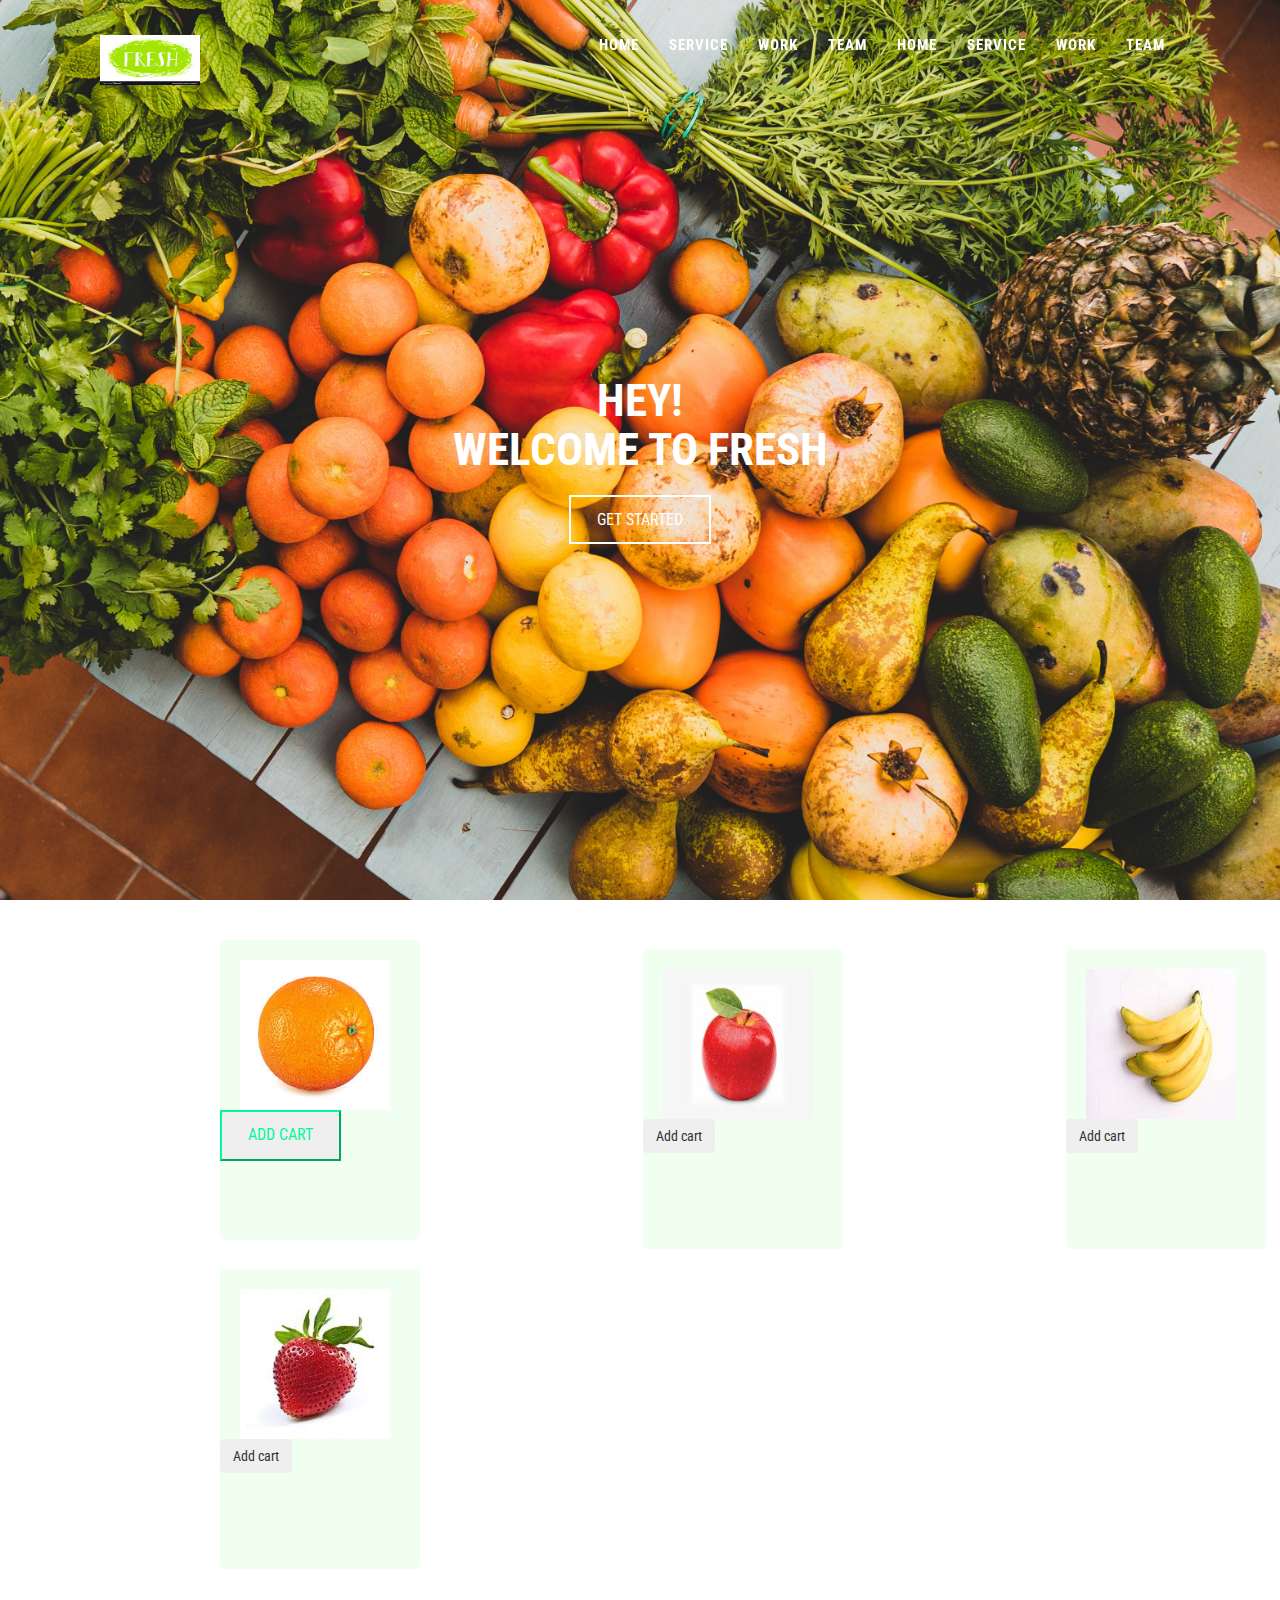
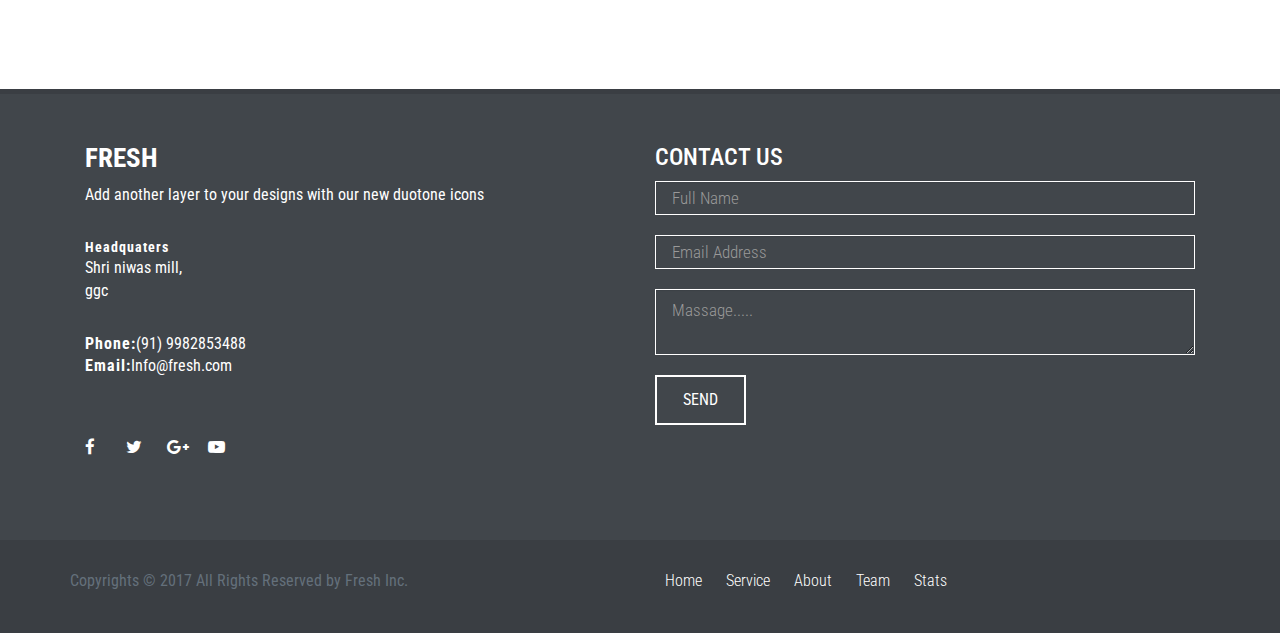
<file: index.html>
<!-- @format -->

<!DOCTYPE html>
<html lang="en">
  <head>
    <meta charset="UTF-8" />
    <meta http-equiv="X-UA-Compatible" content="IE=edge" />
    <meta name="viewport" content="width=device-width, initial-scale=1.0" />

    <!--tittle-->
    <title>Fresh</title>
    <!--Short logo-->
    <link rel="shortcut icon" href="image/home.jpg.docx" />
    <!--google font-->
    <link rel="preconnect" href="https://fonts.gstatic.com" />
    <link
      href="https://fonts.googleapis.com/css2?family=Roboto+Condensed&display=swap"
      rel="stylesheet"
    />
    <!--fontawesome-->
    <link rel="stylesheet" href="style/font awesome/css/font-awesome.min.css" />

    <!--bootstrap css-->
    <link rel="stylesheet" href="style/bootstrap/bootstrap.min.css" />

    <!--animation-->
    <link rel="stylesheet" href="style/animate/7.1 animate.css.css" />

    <!--owl carousel css-->
    <link rel="stylesheet" href="style/owl/3.1 owl.carousel.min.css.css" />
    <link rel="stylesheet" href="style/owl/3.3 owl.theme.default.min.css.css" />

    <!--style-->
    <link rel="stylesheet" href="style/style.css" />

    <!--responsive Css-->
    <link rel="stylesheet" href="style/responsive.css" />
  </head>

  <body>
    <header>
      <nav class="navbar navbar-fixed-top" role="navigation">
        <div class="container-fluid">
          <div class="fresh-nav-wrapper">
            <div class="navbar-header">
              <button
                type="button"
                class="navbar-toggle collapsed"
                data-toggle="collapse"
                data-target="#fresh-menu"
              >
                <span class="sr-only">Toggle navigation</span>
                <span class="icon-bar"></span>
                <span class="icon-bar"></span>
                <span class="icon-bar"></span>
              </button>

              <a class="navbar-brand" href="#home">
                <img
                  src="image/short logo.jfif"
                  alt="logo"
                  style="height: 50px; width: 100px"
                />
              </a>
            </div>

            <div class="collapse navbar-collapse" id="fresh-menu">
              <ul class="nav navbar-nav">
                <li><a href="#home">Home</a></li>
                <li><a href="#service">Service</a></li>
                <li><a href="#work">Work</a></li>
                <li><a href="#team">Team</a></li>
                <li><a href="#home">Home</a></li>
                <li><a href="#service">Service</a></li>
                <li><a href="#work">Work</a></li>
                <li><a href="#team">Team</a></li>
              </ul>
            </div>
          </div>
        </div>
      </nav>
    </header>

    <!--Home-->
    <section id="Home">
      <div id="home-cover" class="bg-parallax animated fadeIn">
        <div id="home-content-box">
          <div id="home-content-box-inner" class="text-center">
            <div id="home-heading" class="animated zoomIn">
              <h3>
                Hey! <br />
                Welcome to Fresh
              </h3>
            </div>

            <div id="home-btn" class="animated zoomIn">
              <a
                class="btn btn-lg btn-general btn-white"
                href="master.html"
                role="button"
                tittle="view our work"
              >
                Get Started</a
              >
            </div>
          </div>
        </div>
      </div>
    </section>

    <br />

    <!--Product-->
    <div class="fruits">
      <div class="container1 block">
        <img src="image/orange.jfif" />
        <button class="btn-general btn-blue">Add cart</button>
      </div>
      <div class="container2 block">
        <img src="image/apple.jfif" />
        <button class="btn btn success">Add cart</button>
      </div>
      <div class="container3 block">
        <img src="image/banana.jfif" />
        <button class="btn btn success">Add cart</button>
      </div>
      <div class="container4 block">
        <img src="image/stawberry.jfif" />
        <button class="btn btn success">Add cart</button>
      </div>
    </div>

    <br /><br />
    <br /><br />
    <br /><br />

    <footer>
      <div id="contact">
        <div class="container">
          <div class="column">
            <div class="col-md-6">
              <div id="contact-left">
                <h3>Fresh</h3>
                <p style="justify-content: center">
                  Add another layer to your designs with our new duotone icons
                </p>

                <div id="contact-info">
                  <address>
                    <strong>Headquaters</strong><br />
                    <p>
                      Shri niwas mill,<br />
                      ggc
                    </p>
                  </address>

                  <div id="phone-email">
                    <p>
                      <strong>Phone:</strong><span>(91) 9982853488</span><br />
                      <strong>Email:</strong><span>Info@fresh.com</span>
                    </p>
                  </div>
                </div>
                <br />
                <ul class="social-list">
                  <li>
                    <a href="#" class="social-icon icon-white"
                      ><i class="fa fa-facebook"></i>
                    </a>
                  </li>
                  <li>
                    <a href="#" class="social-icon icon-white"
                      ><i class="fa fa-twitter"></i>
                    </a>
                  </li>
                  <li>
                    <a href="#" class="social-icon icon-white"
                      ><i class="fa fa-google-plus"></i>
                    </a>
                  </li>

                  <li>
                    <a href="#" class="social-icon icon-white"
                      ><i class="fa fa-youtube-play"></i>
                    </a>
                  </li>
                </ul>
              </div>
            </div>
          </div>

          <div class="col-md-6">
            <div id="contact-right">
              <h3 style="color: #fff">Contact Us</h3>
              <form action="#">
                <input
                  type="text"
                  name="full-name"
                  placeholder="Full Name"
                  class="form-control"
                />
                <input
                  type="text"
                  name="email"
                  placeholder="Email Address"
                  class="form-control"
                />
                <textarea
                  row="5"
                  name="Massage"
                  placeholder="Massage....."
                  class="form-control"
                ></textarea>

                <div id="send-btn">
                  <a
                    class="btn btn-lg btn-general btn-white"
                    href="#"
                    role="button"
                    >Send</a
                  >
                </div>
              </form>
            </div>
          </div>
        </div>
      </div>

      <div id="footer-bottom">
        <div class="container">
          <div class="row">
            <div class="col-md-6">
              <div id="footer-copyrights">
                <p>Copyrights &copy; 2017 All Rights Reserved by Fresh Inc.</p>
              </div>
            </div>
            <div class="col-md-6">
              <div id="footer-menu">
                <ul>
                  <li><a href="#Home">Home</a></li>
                  <li><a href="#Service">Service</a></li>
                  <li><a href="#About">About</a></li>
                  <li><a href="#Team">Team</a></li>
                  <li><a href="#Stats">Stats</a></li>
                </ul>
              </div>
            </div>
          </div>
        </div>
      </div>
    </footer>

    <!--jquery-->
    <script src="Js/jquery.js"></script>
    <!--bootstrap js-->
    <script src="Js/bootstrap/bootstrap.min.js"></script>
    <!--wow Js-->
    <script src="Js/wow/6.1 wow.min.js.js"></script>
    <!--counter-->
    <script src="Js/counter/4.1%20jquery.waypoints.min.js.js"></script>
    <script src="Js/counter/4.2%20jquery.counterup.min.js.js"></script>
    <!--owl-->
    <script src="Js/owl/3.2 owl.carousel.min.js.js"></script>

    <!--js-->
    <script src="Js/custom.js"></script>
  </body>
</html>
</file>
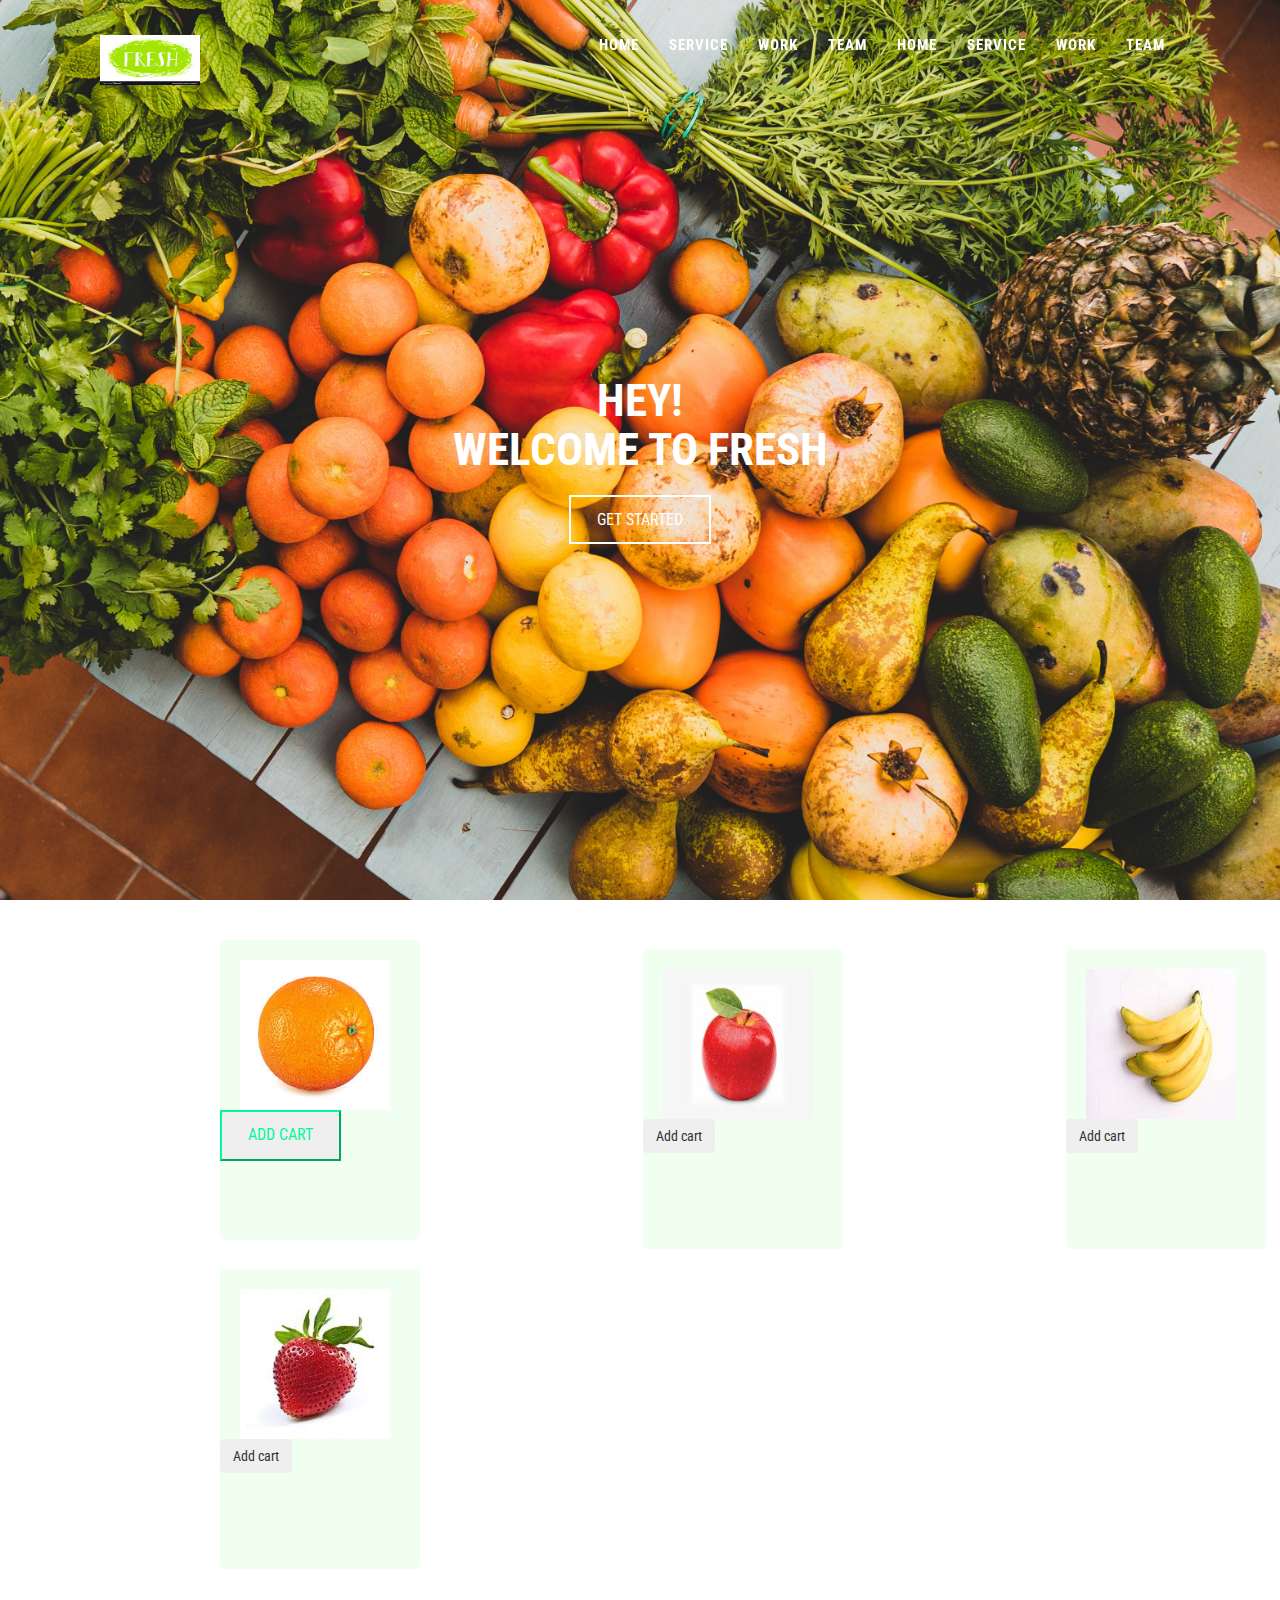
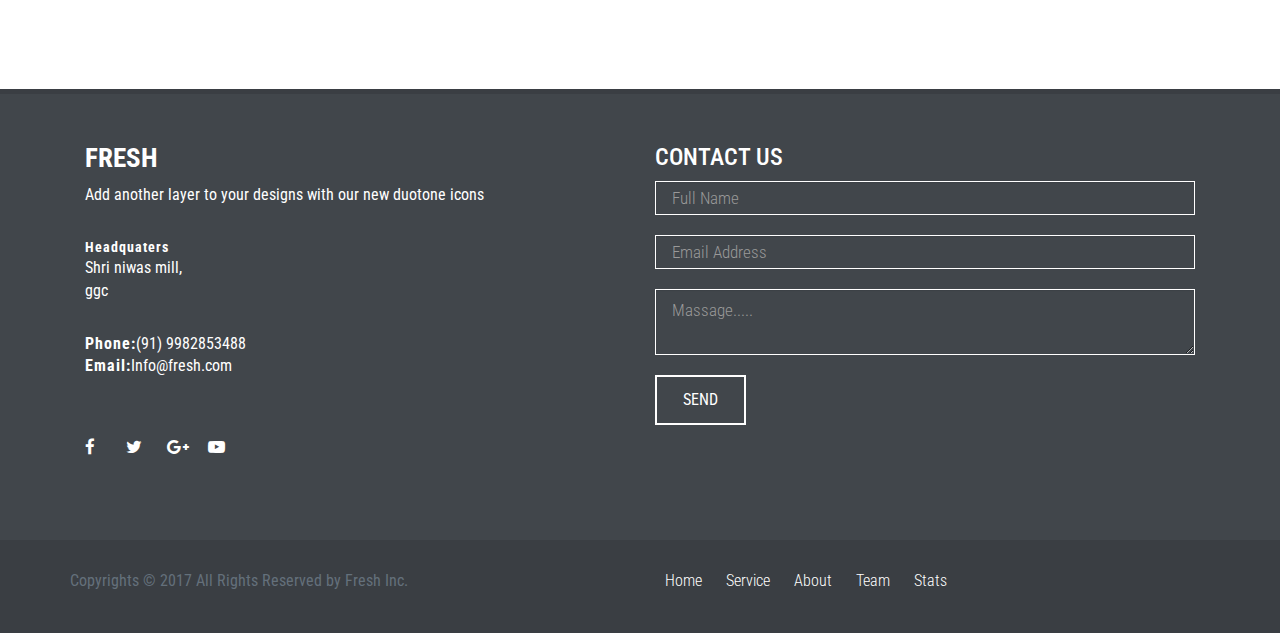
<file: web1/index.html>
<!-- @format -->

<!DOCTYPE html>
<html lang="en">
  <head>
    <meta charset="UTF-8" />
    <meta http-equiv="X-UA-Compatible" content="IE=edge" />
    <meta name="viewport" content="width=device-width, initial-scale=1.0" />

    <!--tittle-->
    <title>Fresh</title>
    <!--Short logo-->
    <link rel="shortcut icon" href="image/home.jpg.docx" />
    <!--google font-->
    <link rel="preconnect" href="https://fonts.gstatic.com" />
    <link
      href="https://fonts.googleapis.com/css2?family=Roboto+Condensed&display=swap"
      rel="stylesheet"
    />
    <!--fontawesome-->
    <link rel="stylesheet" href="style/font awesome/css/font-awesome.min.css" />

    <!--bootstrap css-->
    <link rel="stylesheet" href="style/bootstrap/bootstrap.min.css" />

    <!--animation-->
    <link rel="stylesheet" href="style/animate/7.1 animate.css.css" />

    <!--owl carousel css-->
    <link rel="stylesheet" href="style/owl/3.1 owl.carousel.min.css.css" />
    <link rel="stylesheet" href="style/owl/3.3 owl.theme.default.min.css.css" />

    <!--style-->
    <link rel="stylesheet" href="style/style.css" />

    <!--responsive Css-->
    <link rel="stylesheet" href="style/responsive.css" />
  </head>

  <body>
    <header>
      <nav class="navbar navbar-fixed-top" role="navigation">
        <div class="container-fluid">
          <div class="fresh-nav-wrapper">
            <div class="navbar-header">
              <button
                type="button"
                class="navbar-toggle collapsed"
                data-toggle="collapse"
                data-target="#fresh-menu"
              >
                <span class="sr-only">Toggle navigation</span>
                <span class="icon-bar"></span>
                <span class="icon-bar"></span>
                <span class="icon-bar"></span>
              </button>

              <a class="navbar-brand" href="#home">
                <img
                  src="image/short logo.jfif"
                  alt="logo"
                  style="height: 50px; width: 100px"
                />
              </a>
            </div>

            <div class="collapse navbar-collapse" id="fresh-menu">
              <ul class="nav navbar-nav">
                <li><a href="#home">Home</a></li>
                <li><a href="#service">Service</a></li>
                <li><a href="#work">Work</a></li>
                <li><a href="#team">Team</a></li>
                <li><a href="#home">Home</a></li>
                <li><a href="#service">Service</a></li>
                <li><a href="#work">Work</a></li>
                <li><a href="#team">Team</a></li>
              </ul>
            </div>
          </div>
        </div>
      </nav>
    </header>

    <!--Home-->
    <section id="Home">
      <div id="home-cover" class="bg-parallax animated fadeIn">
        <div id="home-content-box">
          <div id="home-content-box-inner" class="text-center">
            <div id="home-heading" class="animated zoomIn">
              <h3>
                Hey! <br />
                Welcome to Fresh
              </h3>
            </div>

            <div id="home-btn" class="animated zoomIn">
              <a
                class="btn btn-lg btn-general btn-white"
                href="../project/master.html"
                role="button"
                tittle="view our work"
              >
                Get Started</a
              >
            </div>
          </div>
        </div>
      </div>
    </section>

    <br />

    <!--Product-->
    <div class="fruits">
      <div class="container1 block">
        <img src="image/orange.jfif" />
        <button class="btn-general btn-blue">Add cart</button>
      </div>
      <div class="container2 block">
        <img src="image/apple.jfif" />
        <button class="btn btn success">Add cart</button>
      </div>
      <div class="container3 block">
        <img src="image/banana.jfif" />
        <button class="btn btn success">Add cart</button>
      </div>
      <div class="container4 block">
        <img src="image/stawberry.jfif" />
        <button class="btn btn success">Add cart</button>
      </div>
    </div>

    <br /><br />
    <br /><br />
    <br /><br />

    <footer>
      <div id="contact">
        <div class="container">
          <div class="column">
            <div class="col-md-6">
              <div id="contact-left">
                <h3>Fresh</h3>
                <p style="justify-content: center">
                  Add another layer to your designs with our new duotone icons
                </p>

                <div id="contact-info">
                  <address>
                    <strong>Headquaters</strong><br />
                    <p>
                      Shri niwas mill,<br />
                      ggc
                    </p>
                  </address>

                  <div id="phone-email">
                    <p>
                      <strong>Phone:</strong><span>(91) 9982853488</span><br />
                      <strong>Email:</strong><span>Info@fresh.com</span>
                    </p>
                  </div>
                </div>
                <br />
                <ul class="social-list">
                  <li>
                    <a href="#" class="social-icon icon-white"
                      ><i class="fa fa-facebook"></i>
                    </a>
                  </li>
                  <li>
                    <a href="#" class="social-icon icon-white"
                      ><i class="fa fa-twitter"></i>
                    </a>
                  </li>
                  <li>
                    <a href="#" class="social-icon icon-white"
                      ><i class="fa fa-google-plus"></i>
                    </a>
                  </li>

                  <li>
                    <a href="#" class="social-icon icon-white"
                      ><i class="fa fa-youtube-play"></i>
                    </a>
                  </li>
                </ul>
              </div>
            </div>
          </div>

          <div class="col-md-6">
            <div id="contact-right">
              <h3 style="color: #fff">Contact Us</h3>
              <form action="#">
                <input
                  type="text"
                  name="full-name"
                  placeholder="Full Name"
                  class="form-control"
                />
                <input
                  type="text"
                  name="email"
                  placeholder="Email Address"
                  class="form-control"
                />
                <textarea
                  row="5"
                  name="Massage"
                  placeholder="Massage....."
                  class="form-control"
                ></textarea>

                <div id="send-btn">
                  <a
                    class="btn btn-lg btn-general btn-white"
                    href="#"
                    role="button"
                    >Send</a
                  >
                </div>
              </form>
            </div>
          </div>
        </div>
      </div>

      <div id="footer-bottom">
        <div class="container">
          <div class="row">
            <div class="col-md-6">
              <div id="footer-copyrights">
                <p>Copyrights &copy; 2017 All Rights Reserved by Fresh Inc.</p>
              </div>
            </div>
            <div class="col-md-6">
              <div id="footer-menu">
                <ul>
                  <li><a href="#Home">Home</a></li>
                  <li><a href="#Service">Service</a></li>
                  <li><a href="#About">About</a></li>
                  <li><a href="#Team">Team</a></li>
                  <li><a href="#Stats">Stats</a></li>
                </ul>
              </div>
            </div>
          </div>
        </div>
      </div>
    </footer>

    <!--jquery-->
    <script src="Js/jquery.js"></script>
    <!--bootstrap js-->
    <script src="Js/bootstrap/bootstrap.min.js"></script>
    <!--wow Js-->
    <script src="Js/wow/6.1 wow.min.js.js"></script>
    <!--counter-->
    <script src="Js/counter/4.1%20jquery.waypoints.min.js.js"></script>
    <script src="Js/counter/4.2%20jquery.counterup.min.js.js"></script>
    <!--owl-->
    <script src="Js/owl/3.2 owl.carousel.min.js.js"></script>

    <!--js-->
    <script src="Js/custom.js"></script>
  </body>
</html>
</file>
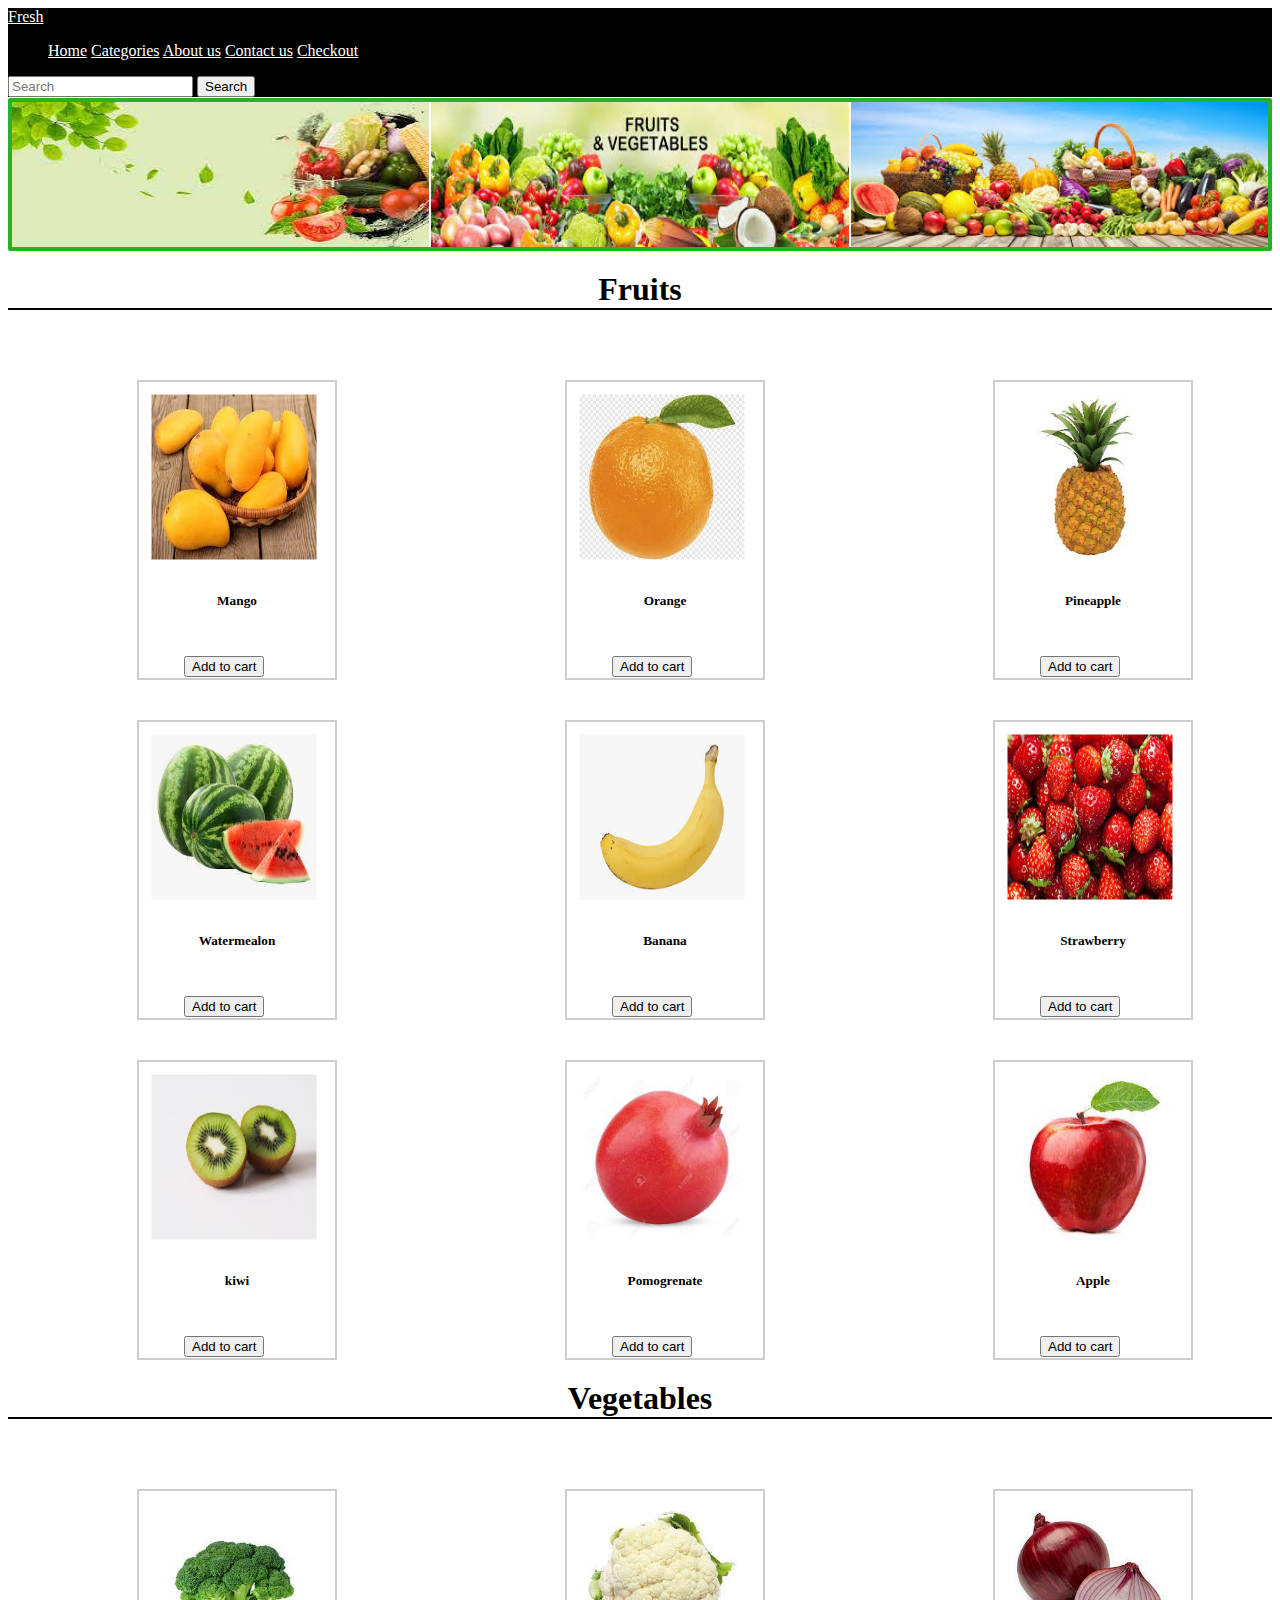
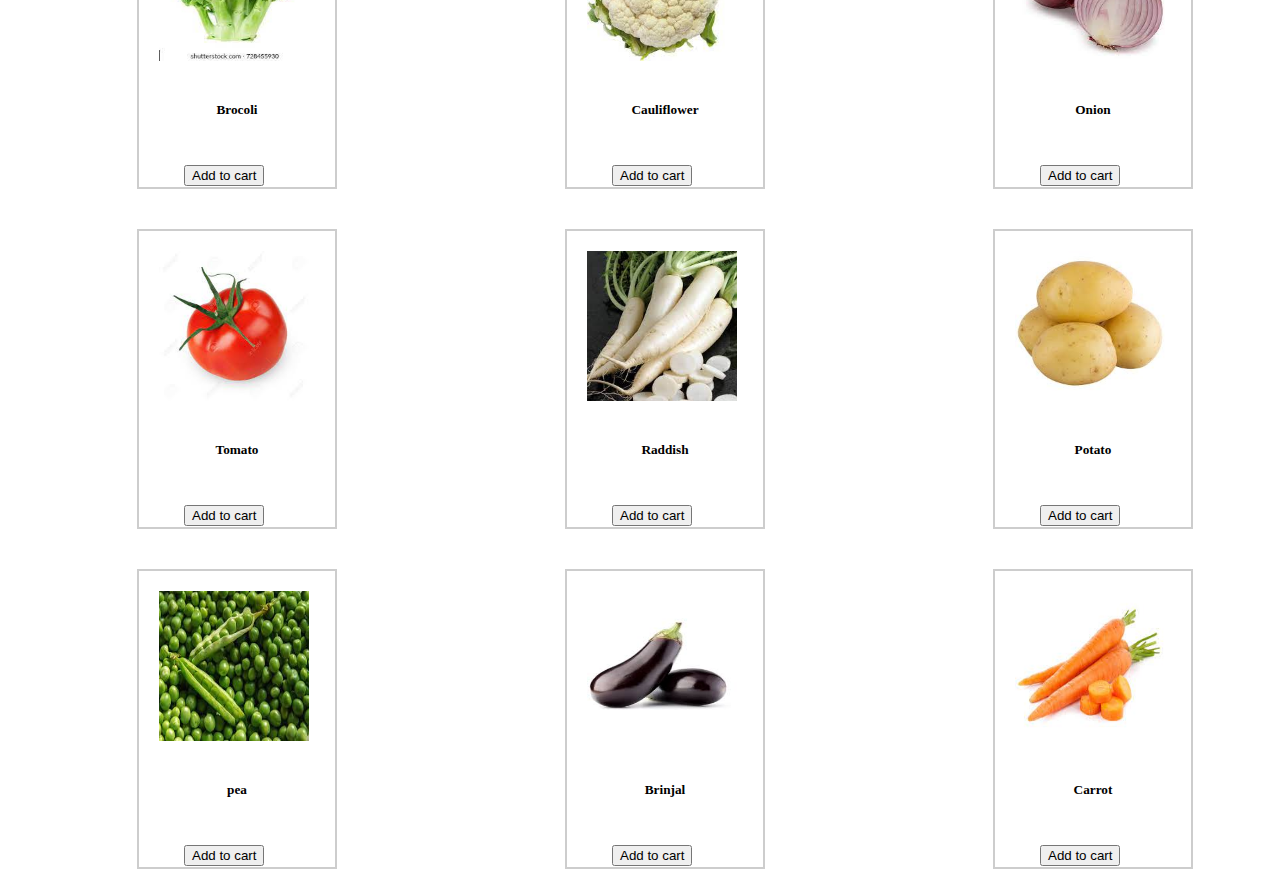
<file: master.html>
<!-- @format -->

<!DOCTYPE html>
<html lang="en">
  <head>
    <meta charset="UTF-8" />
    <meta http-equiv="X-UA-Compatible" content="IE=edge" />
    <meta name="viewport" content="width=device-width, initial-scale=1.0" />
    <title>Fresh</title>
    <link rel="shortcut icon" href="onion.jpg" />
    <link rel="stylesheet" href="master.css" />
    <meta
      name="viewport"
      content="width=device-width, initial-scale=1, shrink-to-fit=no"
    />
    <script
      src="https://code.jquery.com/jquery-3.5.1.slim.min.js"
      integrity="sha384-DfXdz2htPH0lsSSs5nCTpuj/zy4C+OGpamoFVy38MVBnE+IbbVYUew+OrCXaRkfj"
      crossorigin="anonymous"
    ></script>
    <link
      rel="stylesheet"
      href="https://cdn.jsdelivr.net/npm/bootstrap@4.6.0/dist/css/bootstrap.min.css"
      integrity="sha384-B0vP5xmATw1+K9KRQjQERJvTumQW0nPEzvF6L/Z6nronJ3oUOFUFpCjEUQouq2+l"
      crossorigin="anonymous"
    />
    <script
      src="https://cdn.jsdelivr.net/npm/bootstrap@4.6.0/dist/js/bootstrap.bundle.min.js"
      integrity="sha384-Piv4xVNRyMGpqkS2by6br4gNJ7DXjqk09RmUpJ8jgGtD7zP9yug3goQfGII0yAns"
      crossorigin="anonymous"
    ></script>
  </head>

  <body>
    <!--Navbar-->
    <nav class="navbar">
      <a class="navbar-brand" href="#">Fresh</a>

      <div class="nav-item">
        <ul class="navbar-nav">
          <li class="nav-item" style="align-content: right">
            <a href="#"> Home</a>
            <a href="#">Categories</a>
            <a href="#">About us</a>
            <a
              href="https://us1.list-manage.com/contact-form?u=81fe19be2439d6276231d7438&form_id=e76cbfaf8749e2a5435deaac749bd656"
              >Contact us</a
            >
            <a href="#">Checkout</a>
          </li>
        </ul>
      </div>

      <form class="form-inline my-2 my-lg-0">
        <input
          class="form-control mr-sm-2"
          type="search"
          placeholder="Search"
          aria-label="Search"
        />
        <button class="btn btn-outline-success my-2 my-sm-0" type="submit">
          Search
        </button>
      </form>
    </nav>

    <div class="banner">
      <img src="banner.jpg" alt="image" />
      <img src="banner1.jpg" alt="image" />
      <img src="banner2.jpg" alt="image" />
    </div>

    <h1 id="catagorie-name">Fruits</h1>

    <div class="Fruits">
      <div class="container1 pod">
        <img src="mango.jpg" alt="image" />
        <h5 id="Add">Mango</h5>
        <div class="button">
          <button type="button" class="btn btn-success">Add to cart</button>
        </div>
      </div>
      <div class="container2 pod">
        <img src="orange.jpg" alt="image" />
        <h5 id="Add">Orange</h5>
        <div class="button">
          <button type="button" class="btn btn-success">Add to cart</button>
        </div>
      </div>
      <div class="container3 pod">
        <img src="pineapple.jpg" alt="image" />
        <h5 id="Add">Pineapple</h5>
        <div class="button">
          <button type="button" class="btn btn-success">Add to cart</button>
        </div>
      </div>
      <div class="container4 pod">
        <img src="watermealon.jpg" alt="image" />
        <h5 id="Add">Watermealon</h5>
        <div class="button">
          <button type="button" class="btn btn-success">Add to cart</button>
        </div>
      </div>
      <div class="container5 pod">
        <img src="banana.jpg" alt="image" />
        <h5 id="Add">Banana</h5>
        <div class="button">
          <button type="button" class="btn btn-success">Add to cart</button>
        </div>
      </div>
      <div class="container6 pod">
        <img src="strawberry.jpg" alt="image" />
        <h5 id="Add">Strawberry</h5>
        <div class="button">
          <button type="button" class="btn btn-success">Add to cart</button>
        </div>
      </div>
      <div class="container7 pod">
        <img src="kiwi.jpg" alt="image" />
        <h5 id="Add">kiwi</h5>
        <div class="button">
          <button type="button" class="btn btn-success">Add to cart</button>
        </div>
      </div>
      <div class="container8 pod">
        <img src="pomogrenate.jpg" alt="image" />
        <h5 id="Add">Pomogrenate</h5>
        <div class="button">
          <button type="button" class="btn btn-success">Add to cart</button>
        </div>
      </div>
      <div class="container9 pod">
        <img src="apple.jpg" alt="image" />
        <h5 id="Add">Apple</h5>
        <div class="button">
          <button type="button" class="btn btn-success">Add to cart</button>
        </div>
      </div>
    </div>

    <!--Catagorie Name 2-->
    <h1 id="catagorie-name">Vegetables</h1>

    <!--Vegitables-->
    <div class="Vegetables">
      <div class="container1 pod">
        <img src="brocoli.jpg" alt="image" />
        <h5 id="Add">Brocoli</h5>
        <div class="button">
          <button type="button" class="btn btn-success">Add to cart</button>
        </div>
      </div>
      <div class="container2 pod">
        <img src="cauliflower.jpg" alt="image" />
        <h5 id="Add">Cauliflower</h5>
        <div class="button">
          <button type="button" class="btn btn-success">Add to cart</button>
        </div>
      </div>
      <div class="container3 pod">
        <img src="onion.jpg" alt="image" />
        <h5 id="Add">Onion</h5>
        <div class="button">
          <button type="button" class="btn btn-success">Add to cart</button>
        </div>
      </div>
      <div class="container4 pod">
        <img src="tomato.jpg" alt="image" />
        <h5 id="Add">Tomato</h5>
        <div class="button">
          <button type="button" class="btn btn-success">Add to cart</button>
        </div>
      </div>
      <div class="container5 pod">
        <img src="raddish.jpg" alt="image" />
        <h5 id="Add">Raddish</h5>
        <div class="button">
          <button type="button" class="btn btn-success">Add to cart</button>
        </div>
      </div>
      <div class="container6 pod">
        <img src="potato.jpg" alt="image" />
        <h5 id="Add">Potato</h5>
        <div class="button">
          <button type="button" class="btn btn-success">Add to cart</button>
        </div>
      </div>
      <div class="container7 pod">
        <img src="pea.jpg" alt="image" />
        <h5 id="Add">pea</h5>
        <div class="button">
          <button type="button" class="btn btn-success">Add to cart</button>
        </div>
      </div>
      <div class="container8 pod">
        <img src="brinjal.jpg" />
        <h5 id="Add">Brinjal</h5>
        <div class="button">
          <button type="button" class="btn btn-success">Add to cart</button>
        </div>
      </div>
      <div class="container9 pod">
        <img src="carrot.jpg" alt="image" />
        <h5 id="Add">Carrot</h5>
        <div class="button">
          <button type="button" class="btn btn-success">Add to cart</button>
        </div>
      </div>
    </div>
  </body>
</html>
</file>
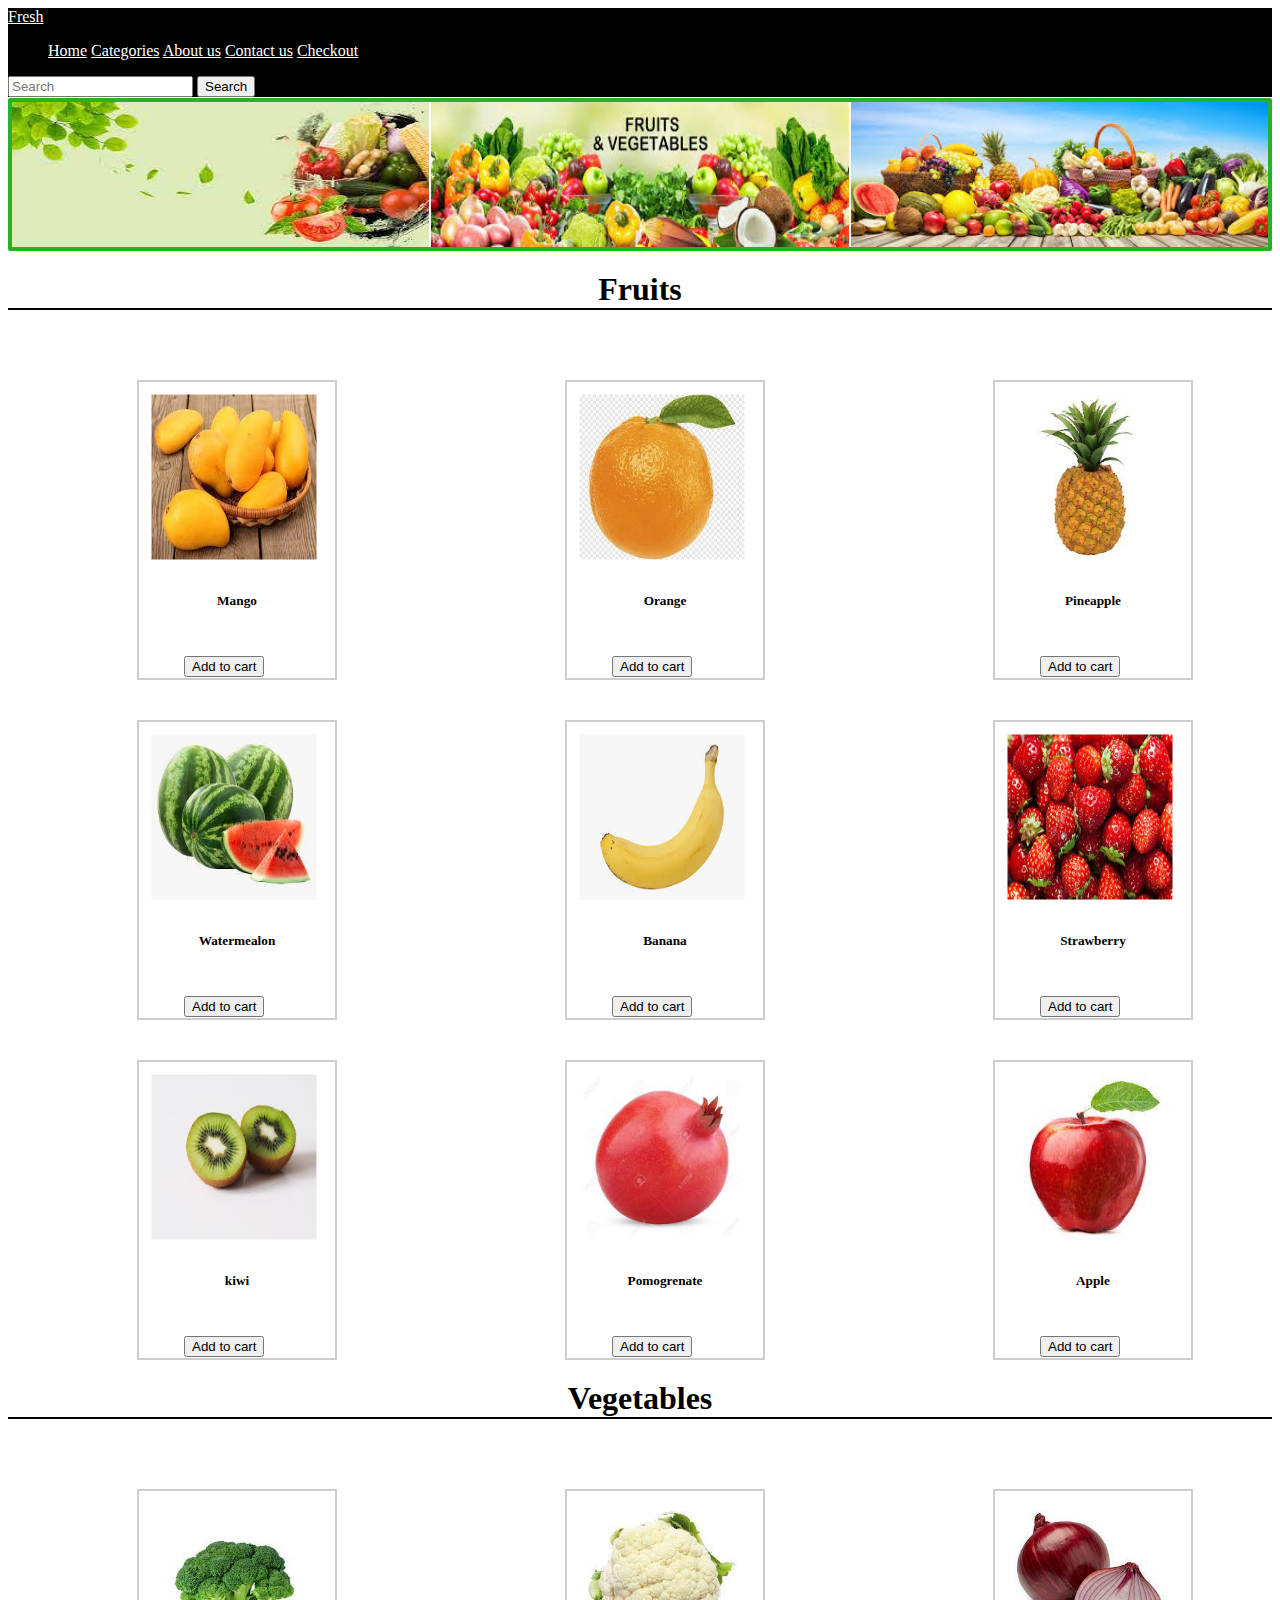
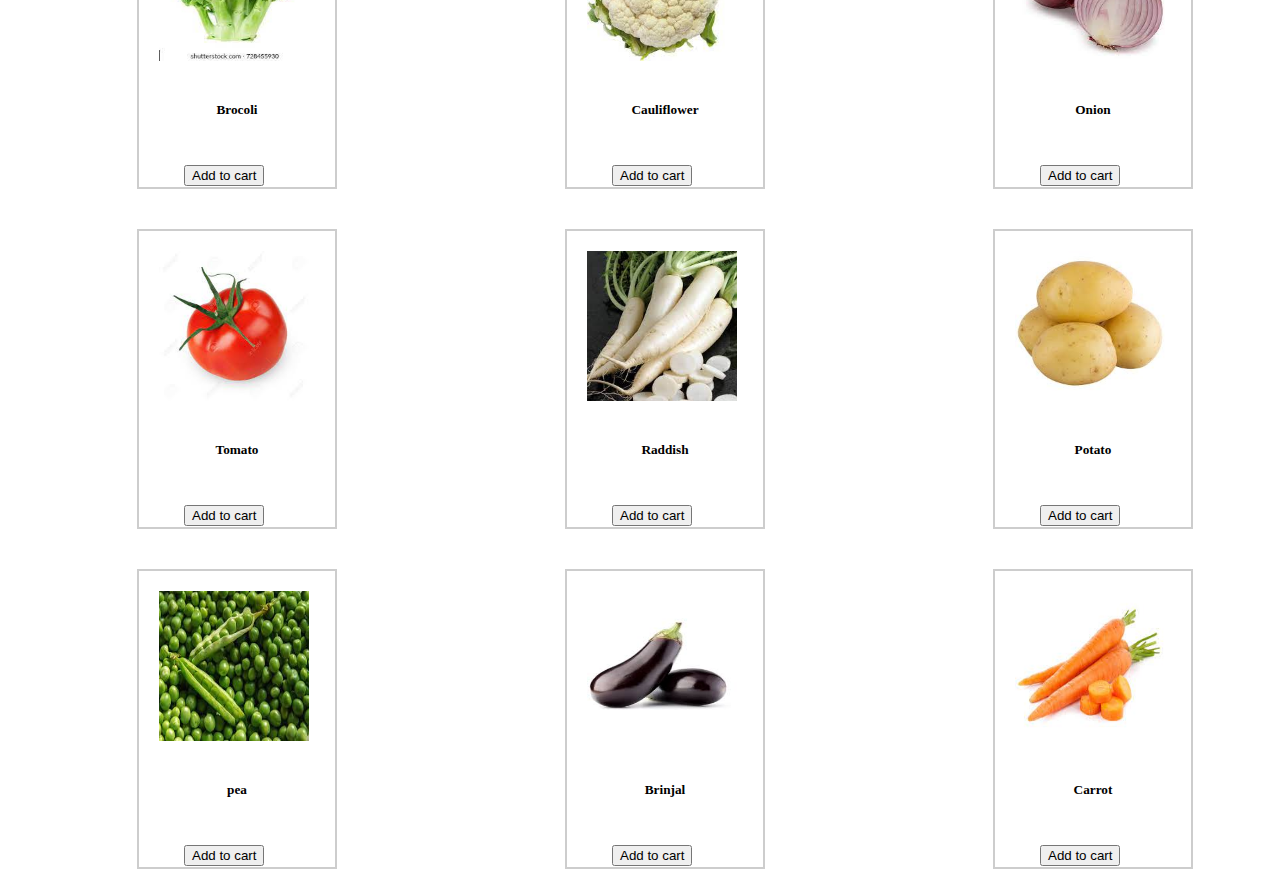
<file: project/master.html>
<!DOCTYPE html>
<html lang="en">

<head>
  <meta charset="UTF-8" />
  <meta http-equiv="X-UA-Compatible" content="IE=edge" />
  <meta name="viewport" content="width=device-width, initial-scale=1.0" />
  <title>Fresh</title>
  <link rel="shortcut icon" href="onion.jpg" />
  <link rel="stylesheet" href="master.css" />
  <meta name="viewport" content="width=device-width, initial-scale=1, shrink-to-fit=no" />
  <script src="https://code.jquery.com/jquery-3.5.1.slim.min.js"
    integrity="sha384-DfXdz2htPH0lsSSs5nCTpuj/zy4C+OGpamoFVy38MVBnE+IbbVYUew+OrCXaRkfj" crossorigin="anonymous">
  </script>
  <link rel="stylesheet" href="https://cdn.jsdelivr.net/npm/bootstrap@4.6.0/dist/css/bootstrap.min.css"
    integrity="sha384-B0vP5xmATw1+K9KRQjQERJvTumQW0nPEzvF6L/Z6nronJ3oUOFUFpCjEUQouq2+l" crossorigin="anonymous" />
  <script src="https://cdn.jsdelivr.net/npm/bootstrap@4.6.0/dist/js/bootstrap.bundle.min.js"
    integrity="sha384-Piv4xVNRyMGpqkS2by6br4gNJ7DXjqk09RmUpJ8jgGtD7zP9yug3goQfGII0yAns" crossorigin="anonymous">
  </script>
</head>

<body>
 
  <!--Navbar-->
  <nav class="navbar">
    <a class="navbar-brand" href="#">Fresh</a>

    <div class="nav-item">
      <ul class="navbar-nav">
        <li class="nav-item" style="align-content: right">
         
          <a href="#"> Home</a>
          <a href="#">Categories</a>
          <a href="#">About us</a>
          <a href="#">Contact us</a>
          <a href="#">Checkout</a>
          
        </li>
      </ul>
    </div>

    <form class="form-inline my-2 my-lg-0">
      <input class="form-control mr-sm-2" type="search" placeholder="Search" aria-label="Search" />
      <button class="btn btn-outline-success my-2 my-sm-0" type="submit">
        Search
      </button>
    </form>
  </nav>

  <div class="banner">
    <img src="banner.jpg" alt="image" />
    <img src="banner1.jpg" alt="image" />
    <img src="banner2.jpg" alt="image" />
  </div>
  
  <h1 id="catagorie-name"> Fruits </h1>
  
  <div class="Fruits">
    <div class="container1 pod">
      <img src="mango.jpg" alt="image" />
      <h5 id="Add">Mango</h5>
      <div class="button">
        <button type="button" class="btn btn-success">
          
          Add to cart
        </button>
      </div>
    </div>
    <div class="container2 pod">
      <img src="orange.jpg" alt="image" />
      <h5 id="Add">
        Orange
      </h5>
      <div class="button">
        <button type="button" class="btn btn-success">
          
          Add to cart
        </button>
      </div>
    </div>
    <div class="container3 pod">
      <img src="pineapple.jpg" alt="image" />
      <h5 id="Add">
        Pineapple
      </h5>
      <div class="button">
        <button type="button" class="btn btn-success">
        
          Add to cart
        </button>
      </div>
    </div>
    <div class="container4 pod">
      <img src="watermealon.jpg" alt="image" />
      <h5 id="Add">
        Watermealon
      </h5>
      <div class="button">
        <button type="button" class="btn btn-success">
          
          Add to cart
        </button>
      </div>
    </div>
    <div class="container5 pod">
      <img src="banana.jpg" alt="image" />
      <h5 id="Add">
        Banana
      </h5>
      <div class="button">
        <button type="button" class="btn btn-success">
              Add to cart
        </button>
      </div>
    </div>
    <div class="container6 pod">
      <img src="strawberry.jpg" alt="image" />
      <h5 id="Add">
        Strawberry
      </h5>
      <div class="button">
        <button type="button" class="btn btn-success">
                   Add to cart
        </button>
      </div>
    </div>
    <div class="container7 pod">
      <img src="kiwi.jpg" alt="image" />
      <h5 id="Add">kiwi</h5>
      <div class="button">
        <button type="button" class="btn btn-success">
                   Add to cart
        </button>
      </div>
    </div>
    <div class="container8 pod">
      <img src="pomogrenate.jpg" alt="image" />
      <h5 id="Add">
        Pomogrenate
      </h5>
      <div class="button">
        <button type="button" class="btn btn-success">
          
          Add to cart
        </button>
      </div>
    </div>
    <div class="container9 pod">
      <img src="apple.jpg" alt="image" />
      <h5 id="Add">Apple</h5>
      <div class="button">
        <button type="button" class="btn btn-success">
           Add to cart
        </button>
      </div>
    </div>
  </div>
  
  
  
  
  <!--Catagorie Name 2-->
  <h1 id="catagorie-name">Vegetables</h1>
  
  
  
  <!--Vegitables-->
  <div class="Vegetables">
    <div class="container1 pod">
      <img src="brocoli.jpg" alt="image" />
      <h5 id="Add">
        Brocoli
      </h5>
      <div class="button">
        <button type="button" class="btn btn-success">
            Add to cart
        </button>
      </div>
    </div>
    <div class="container2 pod">
      <img src="cauliflower.jpg" alt="image" />
      <h5 id="Add">
        Cauliflower
      </h5>
      <div class="button">
        <button type="button" class="btn btn-success">
          Add to cart
        </button>
      </div>
    </div>
    <div class="container3 pod">
      <img src="onion.jpg" alt="image" />
      <h5 id="Add">Onion</h5>
      <div class="button">
        <button type="button" class="btn btn-success">
          Add to cart
        </button>
      </div>
    </div>
    <div class="container4 pod">
      <img src="tomato.jpg" alt="image" />
      <h5 id="Add">
        Tomato
      </h5>
      <div class="button">
        <button type="button" class="btn btn-success">
          Add to cart
        </button>
      </div>
    </div>
    <div class="container5 pod">
      <img src="raddish.jpg" alt="image" />
      <h5 id="Add">
        Raddish
      </h5>
      <div class="button">
        <button type="button" class="btn btn-success">
          Add to cart
        </button>
      </div>
    </div>
    <div class="container6 pod">
      <img src="potato.jpg" alt="image" />
      <h5 id="Add">
        Potato
      </h5>
      <div class="button">
        <button type="button" class="btn btn-success">
          Add to cart
        </button>
      </div>
    </div>
    <div class="container7 pod">
      <img src="pea.jpg" alt="image" />
      <h5 id="Add">pea</h5>
      <div class="button">
        <button type="button" class="btn btn-success">
          Add to cart
        </button>
      </div>
    </div>
    <div class="container8 pod">
      <img src="brinjal.jpg" />
      <h5 id="Add">
        Brinjal
      </h5>
      <div class="button">
        <button type="button" class="btn btn-success">
          Add to cart
        </button>
      </div>
    </div>
    <div class="container9 pod">
      <img src="carrot.jpg" alt="image" />
      <h5 id="Add">
        Carrot
      </h5>
      <div class="button">
        <button type="button" class="btn btn-success">
          Add to cart
        </button>
      </div>
    </div>
  </div>
</body>

</html>
</file>
<file: style/style.css>
/**
 * /*=========================================================
 *                    Default value:root
 * 
 *                    font family:        roboto condensed
 * 
 * greenish blue       : #00fa9a     (button,icon,link,lines & background)
 * steel grey          : #41464b     (heading)
 * blue bayoux         : #64707b     (paragraph)
 * white               : #fff        (text with black background)
 * black               : #000        ()
 * 
 * ===========================================================
 *
 * @format
 */

html,
body {
	height: 100%;
}

body {
	font-family: "roboto condensed", sans-serif;
}

p {
	color: #64707b;
	font-size: 16px;
	font-weight: 400;
}

h3 {
	color: #41464b;
	text-transform: uppercase;
}

/*===========================================================
                  Navbar
=======================================================*/
.navbar {
	padding: 20px 0;
	transition: all 0.5s ease-in-out;
}

.fresh-top-nav {
	background: rgba(0, 0, 0, 0.7);
	padding: 7px 0;
}

.fresh-nav-wrapper {
	padding: 0 85px;
}

.navbar-nav {
	float: right;
}

.navbar-nav > li > a {
	color: #fff;
	font-size: 15px;
	text-transform: uppercase;
	letter-spacing: 1px;
	font-weight: 700;
}

.navbar-nav > li > a:hover {
	background: none;
	color: #00fa9a;
}

.navbar-toggle {
	background-color: rgba(0, 0, 0, 0.1);
	border: 1px solid #fff;
	border-radius: 0;
}

.navbar-toggle .icon-bar {
	background-color: #fff;
}

.navbar-collapse {
	max-height: none !important;
}

/*=========================================================
                         Home
=========================================================*/
#Home {
	height: 100%;
}

#home-cover {
	height: 100%;
	background-image: url("../image/holding\ 2.jpg");
	width: 100%;
	margin-right: 0;
}

#home-content-box {
	width: 100%;
	height: 100%;
	display: table;
}

#home-content-box-inner {
	display: table-cell;
	vertical-align: middle;
}

#home-heading h3 {
	color: #fff;
	font-size: 45px;
	font-weight: 700;
	margin: 20px 0 20px 0;
}

/*====================================
               paralax (generic)
======================================*/
.bg-parallax {
	background-repeat: no-repeat;
	background-size: cover;
	background-position: center;
	background-attachment: fixed;
}

/*====================================
               button
======================================*/

.btn-general {
	border-color: #fff;
	border-width: 2px;
	border-radius: 0;
	padding: 12px 26px 12px 26px;
	font-size: 16px;
	font-weight: 400;
	text-transform: uppercase;
}

.btn-blue {
	border-color: #00fa9a;
	color: #00fa9a;
}

.btn-blue:hover,
.btn-blue:focus {
	background-color: #00fa9a;
	color: #fff;
}

.btn-white {
	border-color: #fff;
	color: #fff;
}

.btn-white:hover,
.btn-general:focus {
	background-color: #fff;
	color: #41464b;
}

/*================================
             animation
================================*/

#home-cover {
	animation-delay: 0.1s;
	animation-duration: 1px;
}

#home-heading {
	animation-delay: 0.5s;
	animation-duration: 0.5s;
}

#home-btn {
	animation-delay: 1s;
	animation-duration: 0.5s;
}

/*====================================
             Content box (generic)
======================================*/

.content-box {
	padding: 60px 0px 60px 0px;
	margin-left: 30px;
}

.content-tittle h3 {
	font-size: 30px;
	font-weight: 700;
	text-align: center;
	margin: 0 0 30px 0;
}

.content-tittle-underline {
	width: 30px;
	height: 3px;
	background-color: #00fa9a;
	margin: 0 auto 30px auto;
}

/*====================================
             Service
======================================*/
.service-item {
	padding: 20px 0 20px 0;
	margin-bottom: 20px;
	cursor: pointer;
}

.service-item-icon {
	color: #00fa9a;
	float: left;
	padding: 15px;
	margin-right: 25px;
	width: 75px;
	height: 75px;
	text-align: center;
}

.service-item:hover .service-item-icon i {
	color: #fff;
	background-color: #00fa9a;
}

.service-item-tittle h3 {
	font-size: 20px;
	font-weight: 400;
	margin: 0 0 10px 0;
}

.service-item-desc p {
	margin: 0;
	padding-left: 85px;
}

/*====================================
             About
======================================*/
#about-bg-diagonal {
	width: 50%;
	height: 400px;
	float: right;
	background-image: url(../image/about\ image.jpg);
	border-left: 200px solid #fff;
	border-top: 500px solid transparent;
	margin-top: 20px;
}

#about-content-box {
	float: left;
	height: 500px;
}

#about-content-box-outer {
	width: 100%;
	height: 90%;
	display: table;
}

#about-content-box-inner {
	display: table-cell;
	vertical-align: middle;
}

#about .content-tittle h3 {
	text-align: left;
}

#about .content-tittle .content-tittle-underline {
	margin: 0 0 30px 0;
}

#about-desc p {
	margin-bottom: 30px;
}

/*====================================
              WORK
======================================*/
#work .container .row .col-md-3 {
	vertical-align: middle;
}

/*=====================================
              team
====================================*/

.team-member {
	margin: 0 15px;
}

.team-member-info {
	padding: 10px 0 30px 0;
}

h4.team-member-name {
	font-size: 22px;
	font-weight: 700;
	letter-spacing: 1px;
	padding-top: 20px;
}

h4.team-member-designation {
	color: #00fa9a;
	font-size: 15px;
	font-weight: 700;
	font-style: italic;
	letter-spacing: 1px;
	margin-top: 5px;
}

/*=====================================
              social
====================================*/
.social-list {
	padding-left: 0;
}

.social-list li {
	list-style: none;
	display: inline-block;
	width: 32px;
	height: 32px;
	margin-right: 6px;
	margin-top: 10px;
}

.social-icon i {
	font-size: 17px;
}

.icon-grey i {
	color: #64707b;
}

.icon-white i {
	color: #fff;
}

.social-icon i:hover {
	color: #00fa9a;
}

/*=====================================
              stats
====================================*/

#stats-cover {
	background-image: url("../image/devine.jpg");
}

#stats .content-box {
	background-color: rgba(0, 0, 0, 0.8);
}

.stats-item {
	padding: 100px 0;
}

.stats-item i {
	color: #00fa9a;
}

.stats-item h2 {
	color: #fff;
	font-size: 35px;
	font-weight: 700;
	margin-top: 15px;
	margin-bottom: 1px;
}

.stats-item p {
	color: #fff;
	text-transform: uppercase;
	font-weight: 300;
	margin-top: 0;
}

/*=====================================
              contact
====================================*/
footer {
	background-color: #41464b;
	padding-top: 30px;
	border-top: 5px solid rgba(0, 0, 0, 0.1);
}

#contact-left h3,
contact-right h3 {
	color: #fff;
	font-size: 27px;
	font-weight: 700;
}

#contact-left p {
	color: #fff;
	margin-bottom: 30px;
}

#contact-info {
	background-repeat: no-repeat;
	background-size: contain;
}

address {
	color: #fff;
}

address strong,
#phone-email strong {
	letter-spacing: 1px;
}

form .form-control {
	background: transparent;
	border-radius: 0;
	border-color: #fff;
	font-size: 17px;
	font-weight: 300;
	padding: 8px 16px;
	margin-bottom: 20px;
	color: #fff;
}

/*=====================================
             footer
====================================*/
#footer-bottom {
	background-color: rgba(0, 0, 0, 0.1);
	padding: 30px 0;
	margin-top: 60px;
}

#footer-copyright p {
	margin: 0;
	color: #fff;
}

#footer-menu {
	float: left;
	color: #fff;
	font-size: 16px;
	font-weight: 300;
}

#footer-menu ul {
	list-style: none;
	padding-left: 0;
	margin: 0;
}

#footer-menu ul li {
	display: inline-block;
}

#footer-menu a {
	color: #fff;
	font-size: 16px;
	font-weight: 300;
	margin: 0 10px;
	text-decoration: none;
}

#footer-menu a:hover {
	color: #00fa9a;
}

/*==========================
         Product
===========================*/

.card {
	box-shadow: 0 4px 8px 0 rgba (0, 0, 0, 0.2);
	max-width: 200px;
	margin-left: 0;
	text-align: center;
	font-family: arial;
}

.price {
	color: #00fa9a;
	font-size: 22px;
}

.card-button {
	border: none;
	outline: 0;
	padding: 12px;
	color: white;
	background-color: #000;
	text-align: center;
	cursor: pointer;
	width: 50%;
	font-size: 18px;
}

.card button:hover {
	opacity: 0.7;
}
 
.block {
	background-color: honeydew;
    box-sizing: border-box;
    height: 300px;
    width: 200px;
    border-radius: 5px;
    margin-left: 220px;
    margin-top: 20px;
    display: inline-block
}

.fruits img {
	height: 150px;
	width: 150px;
	margin-left: 20px;
	margin-top: 20px;
}
</file>
<file: style/responsive.css>
/**
 * /
 *
 * @format
 */

@media (min-width: 1200px) {
}

@media (min-width: 992px) and (max-width: 1199px) {
}

@media (min-width: 768px) and (max-width: 991px) {
  #about-bg-diagonal {
    border-left: 0;
    border-top: 0;
    width: 100%;
    height: 350px;
  }

  #abour-content-box {
    width: 100%;
    height: 350px;
    margin-top: 10px;
  }
}

@media (max-width: 767px) {
  #home-heading h3 {
    color: brown;
  }
}
</file>
<file: web1/style/style.css>
/**
 * /*=========================================================
 *                    Default value:root
 * 
 *                    font family:        roboto condensed
 * 
 * greenish blue       : #00fa9a     (button,icon,link,lines & background)
 * steel grey          : #41464b     (heading)
 * blue bayoux         : #64707b     (paragraph)
 * white               : #fff        (text with black background)
 * black               : #000        ()
 * 
 * ===========================================================
 *
 * @format
 */

html,
body {
	height: 100%;
}

body {
	font-family: "roboto condensed", sans-serif;
}

p {
	color: #64707b;
	font-size: 16px;
	font-weight: 400;
}

h3 {
	color: #41464b;
	text-transform: uppercase;
}

/*===========================================================
                  Navbar
=======================================================*/
.navbar {
	padding: 20px 0;
	transition: all 0.5s ease-in-out;
}

.fresh-top-nav {
	background: rgba(0, 0, 0, 0.7);
	padding: 7px 0;
}

.fresh-nav-wrapper {
	padding: 0 85px;
}

.navbar-nav {
	float: right;
}

.navbar-nav > li > a {
	color: #fff;
	font-size: 15px;
	text-transform: uppercase;
	letter-spacing: 1px;
	font-weight: 700;
}

.navbar-nav > li > a:hover {
	background: none;
	color: #00fa9a;
}

.navbar-toggle {
	background-color: rgba(0, 0, 0, 0.1);
	border: 1px solid #fff;
	border-radius: 0;
}

.navbar-toggle .icon-bar {
	background-color: #fff;
}

.navbar-collapse {
	max-height: none !important;
}

/*=========================================================
                         Home
=========================================================*/
#Home {
	height: 100%;
}

#home-cover {
	height: 100%;
	background-image: url("../image/holding\ 2.jpg");
	width: 100%;
	margin-right: 0;
}

#home-content-box {
	width: 100%;
	height: 100%;
	display: table;
}

#home-content-box-inner {
	display: table-cell;
	vertical-align: middle;
}

#home-heading h3 {
	color: #fff;
	font-size: 45px;
	font-weight: 700;
	margin: 20px 0 20px 0;
}

/*====================================
               paralax (generic)
======================================*/
.bg-parallax {
	background-repeat: no-repeat;
	background-size: cover;
	background-position: center;
	background-attachment: fixed;
}

/*====================================
               button
======================================*/

.btn-general {
	border-color: #fff;
	border-width: 2px;
	border-radius: 0;
	padding: 12px 26px 12px 26px;
	font-size: 16px;
	font-weight: 400;
	text-transform: uppercase;
}

.btn-blue {
	border-color: #00fa9a;
	color: #00fa9a;
}

.btn-blue:hover,
.btn-blue:focus {
	background-color: #00fa9a;
	color: #fff;
}

.btn-white {
	border-color: #fff;
	color: #fff;
}

.btn-white:hover,
.btn-general:focus {
	background-color: #fff;
	color: #41464b;
}

/*================================
             animation
================================*/

#home-cover {
	animation-delay: 0.1s;
	animation-duration: 1px;
}

#home-heading {
	animation-delay: 0.5s;
	animation-duration: 0.5s;
}

#home-btn {
	animation-delay: 1s;
	animation-duration: 0.5s;
}

/*====================================
             Content box (generic)
======================================*/

.content-box {
	padding: 60px 0px 60px 0px;
	margin-left: 30px;
}

.content-tittle h3 {
	font-size: 30px;
	font-weight: 700;
	text-align: center;
	margin: 0 0 30px 0;
}

.content-tittle-underline {
	width: 30px;
	height: 3px;
	background-color: #00fa9a;
	margin: 0 auto 30px auto;
}

/*====================================
             Service
======================================*/
.service-item {
	padding: 20px 0 20px 0;
	margin-bottom: 20px;
	cursor: pointer;
}

.service-item-icon {
	color: #00fa9a;
	float: left;
	padding: 15px;
	margin-right: 25px;
	width: 75px;
	height: 75px;
	text-align: center;
}

.service-item:hover .service-item-icon i {
	color: #fff;
	background-color: #00fa9a;
}

.service-item-tittle h3 {
	font-size: 20px;
	font-weight: 400;
	margin: 0 0 10px 0;
}

.service-item-desc p {
	margin: 0;
	padding-left: 85px;
}

/*====================================
             About
======================================*/
#about-bg-diagonal {
	width: 50%;
	height: 400px;
	float: right;
	background-image: url(../image/about\ image.jpg);
	border-left: 200px solid #fff;
	border-top: 500px solid transparent;
	margin-top: 20px;
}

#about-content-box {
	float: left;
	height: 500px;
}

#about-content-box-outer {
	width: 100%;
	height: 90%;
	display: table;
}

#about-content-box-inner {
	display: table-cell;
	vertical-align: middle;
}

#about .content-tittle h3 {
	text-align: left;
}

#about .content-tittle .content-tittle-underline {
	margin: 0 0 30px 0;
}

#about-desc p {
	margin-bottom: 30px;
}

/*====================================
              WORK
======================================*/
#work .container .row .col-md-3 {
	vertical-align: middle;
}

/*=====================================
              team
====================================*/

.team-member {
	margin: 0 15px;
}

.team-member-info {
	padding: 10px 0 30px 0;
}

h4.team-member-name {
	font-size: 22px;
	font-weight: 700;
	letter-spacing: 1px;
	padding-top: 20px;
}

h4.team-member-designation {
	color: #00fa9a;
	font-size: 15px;
	font-weight: 700;
	font-style: italic;
	letter-spacing: 1px;
	margin-top: 5px;
}

/*=====================================
              social
====================================*/
.social-list {
	padding-left: 0;
}

.social-list li {
	list-style: none;
	display: inline-block;
	width: 32px;
	height: 32px;
	margin-right: 6px;
	margin-top: 10px;
}

.social-icon i {
	font-size: 17px;
}

.icon-grey i {
	color: #64707b;
}

.icon-white i {
	color: #fff;
}

.social-icon i:hover {
	color: #00fa9a;
}

/*=====================================
              stats
====================================*/

#stats-cover {
	background-image: url("../image/devine.jpg");
}

#stats .content-box {
	background-color: rgba(0, 0, 0, 0.8);
}

.stats-item {
	padding: 100px 0;
}

.stats-item i {
	color: #00fa9a;
}

.stats-item h2 {
	color: #fff;
	font-size: 35px;
	font-weight: 700;
	margin-top: 15px;
	margin-bottom: 1px;
}

.stats-item p {
	color: #fff;
	text-transform: uppercase;
	font-weight: 300;
	margin-top: 0;
}

/*=====================================
              contact
====================================*/
footer {
	background-color: #41464b;
	padding-top: 30px;
	border-top: 5px solid rgba(0, 0, 0, 0.1);
}

#contact-left h3,
contact-right h3 {
	color: #fff;
	font-size: 27px;
	font-weight: 700;
}

#contact-left p {
	color: #fff;
	margin-bottom: 30px;
}

#contact-info {
	background-repeat: no-repeat;
	background-size: contain;
}

address {
	color: #fff;
}

address strong,
#phone-email strong {
	letter-spacing: 1px;
}

form .form-control {
	background: transparent;
	border-radius: 0;
	border-color: #fff;
	font-size: 17px;
	font-weight: 300;
	padding: 8px 16px;
	margin-bottom: 20px;
	color: #fff;
}

/*=====================================
             footer
====================================*/
#footer-bottom {
	background-color: rgba(0, 0, 0, 0.1);
	padding: 30px 0;
	margin-top: 60px;
}

#footer-copyright p {
	margin: 0;
	color: #fff;
}

#footer-menu {
	float: left;
	color: #fff;
	font-size: 16px;
	font-weight: 300;
}

#footer-menu ul {
	list-style: none;
	padding-left: 0;
	margin: 0;
}

#footer-menu ul li {
	display: inline-block;
}

#footer-menu a {
	color: #fff;
	font-size: 16px;
	font-weight: 300;
	margin: 0 10px;
	text-decoration: none;
}

#footer-menu a:hover {
	color: #00fa9a;
}

/*==========================
         Product
===========================*/

.card {
	box-shadow: 0 4px 8px 0 rgba (0, 0, 0, 0.2);
	max-width: 200px;
	margin-left: 0;
	text-align: center;
	font-family: arial;
}

.price {
	color: #00fa9a;
	font-size: 22px;
}

.card-button {
	border: none;
	outline: 0;
	padding: 12px;
	color: white;
	background-color: #000;
	text-align: center;
	cursor: pointer;
	width: 50%;
	font-size: 18px;
}

.card button:hover {
	opacity: 0.7;
}
 
.block {
	background-color: honeydew;
    box-sizing: border-box;
    height: 300px;
    width: 200px;
    border-radius: 5px;
    margin-left: 220px;
    margin-top: 20px;
    display: inline-block
}

.fruits img {
	height: 150px;
	width: 150px;
	margin-left: 20px;
	margin-top: 20px;
}
</file>
<file: web1/style/responsive.css>
/**
 * /
 *
 * @format
 */

@media (min-width: 1200px) {
}

@media (min-width: 992px) and (max-width: 1199px) {
}

@media (min-width: 768px) and (max-width: 991px) {
  #about-bg-diagonal {
    border-left: 0;
    border-top: 0;
    width: 100%;
    height: 350px;
  }

  #abour-content-box {
    width: 100%;
    height: 350px;
    margin-top: 10px;
  }
}

@media (max-width: 767px) {
  #home-heading h3 {
    color: brown;
  }
}
</file>
<file: master.css>
/** @format */

/*=============
     Navbar
================*/
.navbar {
  background-color: black;
}

.navbar a {
  color: #fff;
}

.nav-item {
  color: #fff;
  display: inline;
}

/*=====================
        Ads
=======================*/
.banner {
  display: grid;
  box-sizing: border-box;
  width: 100%;
  border: 4px solid rgb(38, 177, 38);
  border-radius: 2px;
  margin-top: 1px;
  grid-template-columns: 1fr 1fr 1fr;
  grid-gap: 2px;
}
.banner img {
  width: 100%;
  height: 145px;
}
.Fruits img, .Vegitables img {
  width: 150px;
  height: 150px;
  position: relative;
  left: 20px;
  top: 20px;
  transition-duration: .5s;
}
.Fruits img,Vegitable img:hover{
	transform: scale(1.1);
}
.Vegetables img {
  width: 150px;
  height: 150px;
  position: relative;
  left: 20px;
  top: 20px;
	transition:all 2s;
}
.Vegetables img:hover{
	transform: scale(1.1);
}*/

}
@media screen and (max-width: 650px) {
  .banner {
    grid-template-columns: 1fr;
  }
}
.Fruits {
  display: grid;
  grid-template-columns: 1fr 1fr 1fr;
  grid-gap: 20px;
}
@media screen and (max-width: 650px) {
  .Fruits {
    grid-template-columns: 1fr;
  }
}
.Vegetables {
  display: grid;
  grid-template-columns: 1fr 1fr 1fr;
  grid-gap: 20px;
}

  

div[class="button"] {
  position: relative;
  top: 50px;
  left: 30px;
}

.pod {
  margin: 0px;
  justify-self: center;
  box-sizing: border-box;
  border: 2px solid rgba(156, 156, 156, 0.5);
  height: 300px;
  width: 200px;
  border-radius: 0px;
  margin-left: 50px;
  margin-top: 20px;
}
@media screen and (max-width: 650px) {
  .Vegetables {
    grid-template-columns: 1fr;
  }
}
.dropdown-menu a:hover {
  display: block;
}
/*======btn====*/
.btn-success {
	margin-left: 15px;
}

/*=========Catagories-Name==========*/

#catagorie-name {
	 margin-top: 20px;
        box-sizing: border-box;
        width: 100%;
        color: black;
        margin-bottom: 50px; 
        text-align: center;
        border-bottom: 2px solid black;
}

/*=========Product==========*/

#Add {
	text-align: center; position: relative; top: 25px;
		padding-top: 10px;
}
</file>
<file: project/master.css>
/** @format */

/*=============
     Navbar
================*/
.navbar {
  background-color: black;
}

.navbar a {
  color: #fff;
}

.nav-item {
  color: #fff;
  display: inline;
}

/*=====================
        Ads
=======================*/
.banner {
  display: grid;
  box-sizing: border-box;
  width: 100%;
  border: 4px solid rgb(38, 177, 38);
  border-radius: 2px;
  margin-top: 1px;
  grid-template-columns: 1fr 1fr 1fr;
  grid-gap: 2px;
}
.banner img {
  width: 100%;
  height: 145px;
}
.Fruits img, .Vegitables img {
  width: 150px;
  height: 150px;
  position: relative;
  left: 20px;
  top: 20px;
  transition-duration: .5s;
}
.Fruits img,Vegitable img:hover{
	transform: scale(1.1);
}
.Vegetables img {
  width: 150px;
  height: 150px;
  position: relative;
  left: 20px;
  top: 20px;
	transition:all 2s;
}
.Vegetables img:hover{
	transform: scale(1.1);
}*/

}
@media screen and (max-width: 650px) {
  .banner {
    grid-template-columns: 1fr;
  }
}
.Fruits {
  display: grid;
  grid-template-columns: 1fr 1fr 1fr;
  grid-gap: 20px;
}
@media screen and (max-width: 650px) {
  .Fruits {
    grid-template-columns: 1fr;
  }
}
.Vegetables {
  display: grid;
  grid-template-columns: 1fr 1fr 1fr;
  grid-gap: 20px;
}

  

div[class="button"] {
  position: relative;
  top: 50px;
  left: 30px;
}

.pod {
  margin: 0px;
  justify-self: center;
  box-sizing: border-box;
  border: 2px solid rgba(156, 156, 156, 0.5);
  height: 300px;
  width: 200px;
  border-radius: 0px;
  margin-left: 50px;
  margin-top: 20px;
}
@media screen and (max-width: 650px) {
  .Vegetables {
    grid-template-columns: 1fr;
  }
}
.dropdown-menu a:hover {
  display: block;
}
/*======btn====*/
.btn-success {
	margin-left: 15px;
}

/*=========Catagories-Name==========*/

#catagorie-name {
	 margin-top: 20px;
        box-sizing: border-box;
        width: 100%;
        color: black;
        margin-bottom: 50px; 
        text-align: center;
        border-bottom: 2px solid black;
}

/*=========Product==========*/

#Add {
	text-align: center; position: relative; top: 25px;
		padding-top: 10px;
}
</file>
